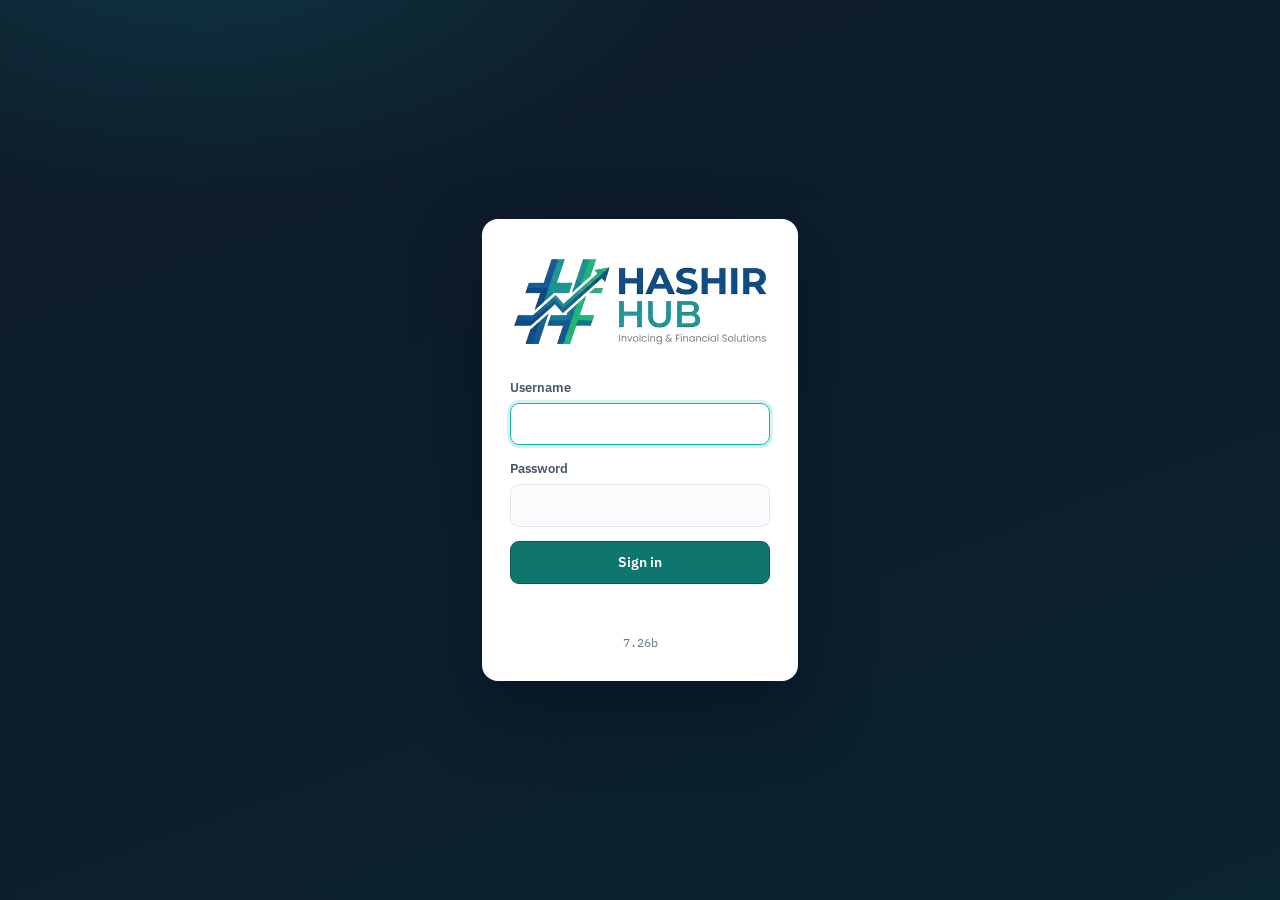
<file: app/index.html>
<!DOCTYPE html>
<html lang="en">
<head>
  <meta charset="utf-8">
  <title>Hashir Hub</title>
  <meta name="viewport" content="width=device-width, initial-scale=1.0">
  <meta name="description" content="Hashir Hub — invoicing & inventory">

  <!-- Fonts -->
  <link rel="preconnect" href="https://fonts.googleapis.com">
  <link rel="preconnect" href="https://fonts.gstatic.com" crossorigin>
  <link href="https://fonts.googleapis.com/css2?family=IBM+Plex+Mono:wght@400;500;600&family=IBM+Plex+Sans:wght@400;500;600;700&display=swap" rel="stylesheet">

  <!-- Styles -->
  <link rel="stylesheet" href="assets/css/app.css?v=7.26b">

  <!-- Favicon / browser tab -->
  <link rel="icon" type="image/png" sizes="32x32" href="assets/images/favicon-32.png?v=7.26b">
  <link rel="icon" type="image/png" sizes="16x16" href="assets/images/favicon-16.png?v=7.26b">
  <link rel="icon" href="assets/images/favicon.ico?v=7.26b">

  <!-- iPhone / iPad home-screen shortcut -->
  <link rel="apple-touch-icon" sizes="180x180" href="assets/images/apple-touch-icon.png?v=7.26b">
  <meta name="apple-mobile-web-app-title" content="Hashir Hub">

  <!-- Android / PWA -->
  <link rel="manifest" href="site.webmanifest?v=7.26b">
  <meta name="theme-color" content="#0f766e">
</head>
<body>
  <!-- App renders here. Boot logic decides login vs app. -->

  <!-- Config first, then libraries, then modules, then bootstrap -->
  <script src="assets/js/config.js?v=7.26b"></script>
  <script src="assets/js/api.js?v=7.26b"></script>
  <script src="assets/js/ui.js?v=7.26b"></script>
  <script src="assets/js/router.js?v=7.26b"></script>
  <script src="assets/js/crud.js?v=7.26b"></script>
  <script src="assets/js/modules/scan.js?v=7.26b"></script>
  <script src="assets/js/modules/dashboard.js?v=7.26b"></script>
  <script src="assets/js/modules/items.js?v=7.26b"></script>
  <script src="assets/js/modules/master-data.js?v=7.26b"></script>
  <script src="assets/js/modules/sales.js?v=7.26b"></script>
  <script src="assets/js/modules/settings.js?v=7.26b"></script>
  <script src="assets/js/modules/accounts.js?v=7.26b"></script>
  <script src="assets/js/modules/purchasing.js?v=7.26b"></script>
  <script src="assets/js/modules/operations.js?v=7.26b"></script>
  <script src="assets/js/modules/reports.js?v=7.26b"></script>
  <script src="assets/js/app.js?v=7.26b"></script>
</body>
</html>
</file>
<file: app/assets/css/app.css>
/* =====================================================================
   Adil Business Solutions — Styles
   A refined, utilitarian admin aesthetic: deep ink sidebar, calm
   neutral canvas, a single confident teal accent, tabular figures.
   ===================================================================== */

:root {
  --ink:        #0e1a2b;   /* sidebar / darkest */
  --ink-2:      #16263b;
  --ink-line:   #233448;
  --canvas:     #f4f6f8;   /* page background */
  --card:       #ffffff;
  --text:       #1c2733;
  --muted:      #67768a;
  --line:       #e4e8ee;
  --accent:     #0f766e;   /* teal-700 */
  --accent-2:   #14b8a6;   /* teal-400 bright */
  --accent-ink: #0b5650;
  --ok:         #16a34a;
  --warn:       #d97706;
  --bad:        #dc2626;
  --radius:     12px;
  --shadow:     0 1px 2px rgba(16,28,44,.06), 0 8px 24px rgba(16,28,44,.06);
  --sidebar-w:  264px;
  --sidebar-bg:     #0e1a2b;
  --sidebar-hover:  #16263b;
  --sidebar-border: #233448;
  --sidebar-text:   #cfd9e4;
}

* { box-sizing: border-box; }
html, body { margin: 0; padding: 0; }
body {
  font-family: "IBM Plex Sans", -apple-system, BlinkMacSystemFont, sans-serif;
  color: var(--text);
  background: var(--canvas);
  font-size: 14px;
  line-height: 1.5;
  -webkit-font-smoothing: antialiased;
}
code { font-family: "IBM Plex Mono", monospace; background: #eef1f5; padding: 1px 5px; border-radius: 5px; font-size: .9em; }
.muted { color: var(--muted); }
.abs-icon { width: 18px; height: 18px; flex: 0 0 auto; }

/* ---------- Brand ---------- */
.brand { display: flex; align-items: center; gap: 12px; }
.brand-mark {
  width: 40px; height: 40px; border-radius: 10px; flex: 0 0 auto;
  display: grid; place-items: center; font-weight: 700; letter-spacing: .5px;
  color: #fff; font-size: 15px;
  background: linear-gradient(135deg, var(--accent-2), var(--accent));
  box-shadow: inset 0 0 0 1px rgba(255,255,255,.12);
}
.brand-text { display: flex; flex-direction: column; line-height: 1.15; }
.brand-text strong { font-size: 15px; font-weight: 600; }
.brand-text em { font-style: normal; font-size: 11.5px; color: var(--muted); letter-spacing: .2px; }

/* =====================================================================
   LOGIN
   ===================================================================== */
.view-login {
  min-height: 100vh; display: grid; place-items: center; padding: 24px;
  background:
    radial-gradient(900px 500px at 15% -10%, rgba(20,184,166,.18), transparent 60%),
    radial-gradient(700px 500px at 110% 120%, rgba(15,118,110,.20), transparent 55%),
    linear-gradient(160deg, #0e1a2b, #0b2230);
}
.login-card {
  width: 100%; max-width: 380px; background: var(--card);
  border-radius: 16px; padding: 30px 28px; box-shadow: 0 30px 70px rgba(3,12,22,.45);
}
.brand--lg .brand-mark { width: 48px; height: 48px; font-size: 17px; }
.brand--lg .brand-text strong { font-size: 17px; }
.login-form { margin-top: 26px; display: flex; flex-direction: column; gap: 14px; }
.login-form label, .field label { display: flex; flex-direction: column; gap: 6px; font-size: 12.5px; font-weight: 600; color: #44546a; }
.login-form input, .field input, .field select {
  font: inherit; padding: 11px 12px; border: 1px solid var(--line); border-radius: 9px;
  background: #fbfcfd; transition: border-color .15s, box-shadow .15s;
}
.login-form input:focus, .field input:focus, .field select:focus {
  outline: none; border-color: var(--accent-2); box-shadow: 0 0 0 3px rgba(20,184,166,.18); background: #fff;
}
.login-error { color: var(--bad); font-size: 12.5px; min-height: 16px; }
.login-foot { margin-top: 20px; text-align: center; color: var(--muted); font-size: 11.5px; font-family: "IBM Plex Mono", monospace; }

/* ---------- Buttons ---------- */
.btn {
  font: inherit; font-weight: 600; cursor: pointer; border: 1px solid var(--line);
  background: #fff; color: var(--text); padding: 10px 16px; border-radius: 9px;
  transition: transform .05s, background .15s, border-color .15s;
}
.btn:active { transform: translateY(1px); }
.btn--primary { background: var(--accent); border-color: var(--accent-ink); color: #fff; }
.btn--primary:hover { background: var(--accent-ink); }
.btn--block { width: 100%; }

/* =====================================================================
   APP LAYOUT
   ===================================================================== */
.view-app { display: flex; min-height: 100vh; }

.sidebar {
  width: var(--sidebar-w); flex: 0 0 auto; background: var(--sidebar-bg); color: var(--sidebar-text);
  display: flex; flex-direction: column; position: sticky; top: 0; height: 100vh;
}
.sidebar .brand { padding: 18px 18px 14px; border-bottom: 1px solid var(--sidebar-border); }
.sidebar .brand-text strong { color: #fff; }
.sidebar .brand-text em { color: #8aa0b6; }

.nav { flex: 1; overflow-y: auto; padding: 10px 10px 24px; }
.nav::-webkit-scrollbar { width: 8px; }
.nav::-webkit-scrollbar-thumb { background: var(--sidebar-border); border-radius: 8px; }

.nav-top, .nav-group-head {
  display: flex; align-items: center; gap: 11px; padding: 10px 12px; border-radius: 9px;
  color: #b8c6d6; text-decoration: none; font-weight: 500; cursor: pointer; user-select: none;
}
.nav-top:hover, .nav-group-head:hover { background: var(--sidebar-hover); color: #fff; }
.nav-group-head .chev { width: 16px; height: 16px; margin-left: auto; transition: transform .18s; opacity: .6; }
.nav-group.open > .nav-group-head .chev { transform: rotate(180deg); }
.nav-group-body { display: none; margin: 2px 0 6px; padding-left: 8px; }
.nav-group.open > .nav-group-body { display: block; }

.nav-link {
  display: flex; align-items: center; gap: 8px; padding: 8px 12px 8px 30px; border-radius: 8px;
  color: #9fb1c4; text-decoration: none; font-size: 13.5px; position: relative;
}
.nav-link.nav-top { padding-left: 12px; }
.nav-link:hover { background: var(--sidebar-hover); color: #fff; }
.nav-link.active {
  background: linear-gradient(90deg, rgba(20,184,166,.20), rgba(20,184,166,.05));
  color: #fff; box-shadow: inset 3px 0 0 var(--accent-2);
}
.nav-link.is-soon { color: #6f8298; }
.soon-dot { width: 6px; height: 6px; border-radius: 50%; background: #41566d; margin-left: auto; }
.sidebar-foot { padding: 12px 18px; font-size: 11px; color: var(--sidebar-text); opacity:.6; border-top: 1px solid var(--sidebar-border); font-family: "IBM Plex Mono", monospace; }

.app-main { flex: 1; min-width: 0; display: flex; flex-direction: column; }

.topbar {
  height: 60px; background: #fff; border-bottom: 1px solid var(--line);
  display: flex; align-items: center; gap: 14px; padding: 0 20px; position: sticky; top: 0; z-index: 20;
}
.topbar-title { font-weight: 600; }
.topbar-right { margin-left: auto; display: flex; align-items: center; gap: 8px; }
.user-chip { display: inline-flex; align-items: center; gap: 6px; font-size: 13px; color: #44546a; padding: 6px 10px; background: #f1f4f7; border-radius: 20px; }
.user-chip .abs-icon { width: 15px; height: 15px; }
.icon-btn { display: grid; place-items: center; width: 38px; height: 38px; border: 1px solid var(--line); background: #fff; border-radius: 9px; cursor: pointer; color: #44546a; }
.icon-btn:hover { background: #f3f5f8; }
#menu-toggle { display: none; }

.content { padding: 24px; max-width: 1200px; width: 100%; }

/* ---------- Page head ---------- */
.page-head { display: flex; align-items: baseline; gap: 12px; margin: 2px 0 18px; }
.page-head h1 { font-size: 22px; font-weight: 600; margin: 0; }
.page-sub, .page-head .page-sub { color: var(--muted); font-size: 13px; }

/* ---------- Cards ---------- */
.card { background: var(--card); border: 1px solid var(--line); border-radius: var(--radius); box-shadow: var(--shadow); padding: 18px 20px; margin-bottom: 18px; }
.card-head { display: flex; align-items: center; justify-content: space-between; margin-bottom: 12px; }
.card-head h2 { font-size: 15px; font-weight: 600; margin: 0; }

/* ---------- KPI grid ---------- */
.kpi-grid { display: grid; grid-template-columns: repeat(4, 1fr); gap: 16px; margin-bottom: 18px; }
.kpi { background: var(--card); border: 1px solid var(--line); border-radius: var(--radius); box-shadow: var(--shadow); padding: 16px 18px; display: flex; align-items: center; gap: 14px; }
.kpi-icon { width: 42px; height: 42px; border-radius: 10px; display: grid; place-items: center; color: var(--accent); background: rgba(15,118,110,.10); }
.kpi-icon .abs-icon { width: 21px; height: 21px; }
.kpi-value { font-family: "IBM Plex Mono", monospace; font-size: 21px; font-weight: 600; letter-spacing: -.5px; }
.kpi-label { color: var(--muted); font-size: 12px; }

/* ---------- Connection status ---------- */
.conn-status { display: flex; align-items: center; gap: 9px; font-weight: 600; }
.conn-detail { color: var(--muted); font-size: 13px; margin-top: 6px; }
.dot { width: 10px; height: 10px; border-radius: 50%; flex: 0 0 auto; }
.dot--ok { background: var(--ok); box-shadow: 0 0 0 4px rgba(22,163,74,.16); }
.dot--bad { background: var(--bad); box-shadow: 0 0 0 4px rgba(220,38,38,.16); }
.dot--wait { background: var(--warn); box-shadow: 0 0 0 4px rgba(217,119,6,.16); animation: pulse 1s infinite; }
@keyframes pulse { 50% { opacity: .4; } }

/* ---------- Empty state ---------- */
.empty { text-align: center; padding: 38px 20px; color: var(--muted); }
.empty .abs-icon { width: 40px; height: 40px; color: #b4c0cd; margin-bottom: 8px; }
.empty h3 { margin: 6px 0 4px; color: var(--text); font-weight: 600; }

/* ---------- Loading overlay ---------- */
.abs-loading { position: fixed; inset: 0; background: rgba(244,246,248,.7); backdrop-filter: blur(2px); display: none; flex-direction: column; align-items: center; justify-content: center; gap: 14px; z-index: 9000; }
.abs-spinner { width: 34px; height: 34px; border: 3px solid #d3dbe4; border-top-color: var(--accent); border-radius: 50%; animation: spin .8s linear infinite; }
.abs-loading-msg { color: var(--muted); font-size: 13px; }
@keyframes spin { to { transform: rotate(360deg); } }

/* ---------- Toasts ---------- */
.abs-toasts { position: fixed; right: 18px; bottom: 18px; display: flex; flex-direction: column; gap: 8px; z-index: 9500; }
.abs-toast { background: #1c2733; color: #fff; padding: 11px 15px; border-radius: 9px; font-size: 13px; box-shadow: 0 10px 30px rgba(0,0,0,.25); opacity: 0; transform: translateY(10px); transition: .25s; max-width: 320px; }
.abs-toast.show { opacity: 1; transform: none; }
.abs-toast--success { background: #14633c; }
.abs-toast--error { background: #8f1d1d; }

/* ---------- Scrim (mobile) ---------- */
.scrim { display: none; position: fixed; inset: 0; background: rgba(8,16,26,.45); z-index: 25; }
.scrim.show { display: block; }

/* =====================================================================
   RESPONSIVE
   ===================================================================== */
@media (max-width: 860px) {
  .kpi-grid { grid-template-columns: repeat(2, 1fr); }
  .sidebar { position: fixed; left: 0; top: 0; z-index: 30; transform: translateX(-100%); transition: transform .22s; }
  .sidebar.open { transform: none; box-shadow: 0 0 60px rgba(0,0,0,.4); }
  #menu-toggle { display: grid; }
  .content { padding: 16px; }
}
@media (max-width: 480px) {
  .kpi-grid { grid-template-columns: 1fr; }
  .topbar-title { display: none; }
}

/* =====================================================================
   PHASE 1 — tables, search, modal forms
   ===================================================================== */
.page-head { flex-wrap: wrap; }
.page-actions { margin-left: auto; display: flex; gap: 10px; align-items: center; }
.search-input {
  font: inherit; padding: 9px 12px; border: 1px solid var(--line); border-radius: 9px;
  background: #fff; min-width: 220px;
}
.search-input:focus { outline: none; border-color: var(--accent-2); box-shadow: 0 0 0 3px rgba(20,184,166,.15); }

.card.no-pad { padding: 0; overflow: hidden; }
.table-wrap { width: 100%; overflow-x: auto; }
.data-table { width: 100%; border-collapse: collapse; font-size: 13.5px; }
.data-table th {
  text-align: left; font-weight: 600; color: #54657a; background: #f7f9fb;
  padding: 11px 16px; border-bottom: 1px solid var(--line); white-space: nowrap;
}
.data-table td { padding: 11px 16px; border-bottom: 1px solid #eef1f4; }
.data-table tbody tr:last-child td { border-bottom: none; }
.data-table tbody tr:hover { background: #f9fbfc; }
.data-table .num { text-align: right; font-family: "IBM Plex Mono", monospace; }
.data-table .actions { text-align: right; white-space: nowrap; width: 1%; }

.link-btn { background: none; border: none; cursor: pointer; font: inherit; font-weight: 600; color: var(--accent); padding: 4px 8px; border-radius: 6px; }
.link-btn:hover { background: rgba(15,118,110,.08); }
.link-btn--danger { color: var(--bad); }
.link-btn--danger:hover { background: rgba(220,38,38,.08); }

/* modal */
.modal-overlay {
  position: fixed; inset: 0; background: rgba(10,20,32,.5); backdrop-filter: blur(2px);
  display: flex; align-items: flex-start; justify-content: center; padding: 40px 16px; z-index: 8000; overflow-y: auto;
}
.modal {
  background: #fff; width: 100%; max-width: 560px; border-radius: 14px;
  box-shadow: 0 30px 80px rgba(3,12,22,.4); animation: pop .15s ease;
}
@keyframes pop { from { transform: translateY(8px); opacity: 0; } }
.modal-head { display: flex; align-items: center; justify-content: space-between; padding: 16px 20px; border-bottom: 1px solid var(--line); }
.modal-head h2 { margin: 0; font-size: 16px; font-weight: 600; }
.modal-head .icon-btn { width: 32px; height: 32px; font-size: 14px; }
.modal-body { padding: 20px; }
.modal-foot { display: flex; justify-content: flex-end; gap: 10px; padding: 14px 20px; border-top: 1px solid var(--line); background: #fafbfc; border-radius: 0 0 14px 14px; }
.modal--lg { max-width: 660px; }

.tab-bar { display: flex; gap: 2px; border-bottom: 1px solid var(--line); margin: -20px -20px 18px; padding: 0 12px; flex-wrap: wrap; }
.tab-btn { background: none; border: none; font: inherit; font-weight: 600; color: var(--muted); padding: 12px 12px; cursor: pointer; border-bottom: 2px solid transparent; }
.tab-btn:hover { color: var(--text); }
.tab-btn.active { color: var(--accent); border-bottom-color: var(--accent); }
.tab-pane { display: none; }
.tab-pane.active { display: block; }
.tab-note { color: var(--muted); font-size: 13px; padding: 18px 4px; }

.form-grid { display: grid; grid-template-columns: 1fr 1fr; gap: 14px; }
.field { display: flex; flex-direction: column; gap: 6px; }
.field--wide { grid-column: 1 / -1; }
.field-label { font-size: 12.5px; font-weight: 600; color: #44546a; }
.field input, .field select, .field textarea {
  font: inherit; padding: 9px 11px; border: 1px solid var(--line); border-radius: 8px; background: #fbfcfd; width: 100%;
}
.field input:focus, .field select:focus, .field textarea:focus {
  outline: none; border-color: var(--accent-2); box-shadow: 0 0 0 3px rgba(20,184,166,.15); background: #fff;
}
.field input.invalid, .field select.invalid, .field textarea.invalid {
  border-color: var(--bad); box-shadow: 0 0 0 3px rgba(220,38,38,.12); background: #fff;
}
.req { color: var(--bad); }

@media (max-width: 560px) {
  .form-grid { grid-template-columns: 1fr; }
  .page-actions { width: 100%; }
  .search-input { flex: 1; min-width: 0; }
}

/* =====================================================================
   PHASE 2 — invoicing
   ===================================================================== */
.badge { display: inline-block; padding: 3px 9px; border-radius: 20px; font-size: 11px; font-weight: 700; letter-spacing: .3px; }
.badge--ok   { background: rgba(22,163,74,.12);  color: #15803d; }
.badge--warn { background: rgba(217,119,6,.14);  color: #b45309; }
.badge--bad  { background: rgba(220,38,38,.12);  color: #b91c1c; }

.line-table th, .line-table td { padding: 8px 10px; }
.line-table input, .line-table select {
  font: inherit; width: 100%; padding: 7px 8px; border: 1px solid var(--line);
  border-radius: 7px; background: #fff;
}
.line-table .num input { text-align: right; font-family: "IBM Plex Mono", monospace; }
.line-table input:focus, .line-table select:focus { outline: none; border-color: var(--accent-2); box-shadow: 0 0 0 2px rgba(20,184,166,.15); }
.line-add { padding: 22px 16px 12px; border-top: 1px solid var(--line); }

.totals-row { display: grid; grid-template-columns: 1fr 320px; gap: 18px; align-items: start; }
.totals-box { background: var(--card); border: 1px solid var(--line); border-radius: var(--radius); box-shadow: var(--shadow); padding: 14px 18px; }
.totals-line { display: flex; justify-content: space-between; align-items: center; padding: 7px 0; font-size: 14px; }
.totals-line .num { font-family: "IBM Plex Mono", monospace; }
.totals-grand { border-top: 1px solid var(--line); margin-top: 4px; padding-top: 12px; font-weight: 700; font-size: 16px; }
.totals-due { color: var(--bad); font-weight: 700; }
.mini-input { font: inherit; width: 70px; padding: 4px 7px; border: 1px solid var(--line); border-radius: 6px; margin-left: 6px; }
.mini-select { font: inherit; padding: 4px 6px; border: 1px solid var(--line); border-radius: 6px; }

.filter-tabs { display: flex; gap: 8px; margin-bottom: 14px; flex-wrap: wrap; }
.ftab { font: inherit; font-weight: 600; cursor: pointer; padding: 7px 16px; border-radius: 20px; border: 1px solid var(--line); background: #fff; color: var(--muted); }
.ftab:hover { border-color: var(--accent-2); color: var(--text); }
.ftab.active { background: var(--accent); border-color: var(--accent-ink); color: #fff; }

/* invoice document */
.invoice-doc { padding: 32px 34px; max-width: 820px; }
.inv-top { display: flex; justify-content: space-between; align-items: flex-start; gap: 20px; padding-bottom: 18px; border-bottom: 2px solid var(--ink); }
.inv-co-name { font-size: 20px; font-weight: 700; color: var(--ink); }
.inv-co-meta { color: var(--muted); font-size: 12.5px; margin-top: 4px; line-height: 1.5; }
.inv-title { text-align: right; }
.inv-title h2 { margin: 0; font-size: 26px; letter-spacing: 2px; color: var(--accent); }
.inv-no { font-family: "IBM Plex Mono", monospace; font-weight: 600; margin-top: 2px; }
.inv-date { color: var(--muted); font-size: 13px; margin-bottom: 6px; }
.inv-billto { margin: 20px 0; }
.inv-label { font-size: 11px; font-weight: 700; letter-spacing: 1px; color: var(--muted); margin-bottom: 4px; }
.inv-cust-name { font-weight: 600; font-size: 15px; }
.inv-items { margin-top: 8px; }
.inv-items th { background: var(--ink); color: #fff; }
.inv-totals { margin: 18px 0 0 auto; width: 300px; }
.inv-notes { margin-top: 22px; color: #44546a; font-size: 13px; }
.inv-terms { margin-top: 16px; color: #67768a; font-size: 12px; border-top: 1px dashed var(--line); padding-top: 10px; white-space: pre-wrap; }
.inv-payments { margin-top: 24px; }

@media (max-width: 720px) {
  .totals-row { grid-template-columns: 1fr; }
  .inv-top { flex-direction: column; }
  .inv-title { text-align: left; }
}

/* =====================================================================
   PRINT
   ===================================================================== */
@media print {
  @page { margin: 0; }
  .sidebar, .topbar, .scrim, .abs-toasts, .no-print, .container-fluid { display: none !important; }
  .app-main, .content { padding: 0; max-width: none; }
  body { background: #fff; margin: 0; }
  .invoice-doc { box-shadow: none; border: none; max-width: none; padding: 14mm; margin: 0; }
  .card { box-shadow: none; border: none; }
}

/* --- Purchasing (Phase 4): supplier+add control, bill type radios --- */
.input-with-btn { display: flex; gap: 6px; align-items: stretch; }
.input-with-btn select { flex: 1 1 auto; }
.input-with-btn .btn { padding: 0 12px; line-height: 1; font-size: 18px; }
.radio-row { display: flex; gap: 24px; margin-bottom: 14px; }
.radio-row label { font-weight: normal; display: inline-flex; align-items: center; gap: 6px; }
.filter-tabs .ftab b { margin-left: 6px; opacity: .7; font-weight: 600; }

/* --- bottom-right action bar for document editors --- */
.form-actions { display: flex; justify-content: flex-end; gap: 10px; margin-top: 18px; }

/* --- logo / branding --- */
.logo-row { display: flex; gap: 20px; align-items: center; flex-wrap: wrap; }
.logo-preview { width: 88px; height: 88px; border-radius: 14px; background: var(--brand, #0f766e); display: flex; align-items: center; justify-content: center; overflow: hidden; flex: 0 0 auto; }
.logo-preview img { width: 100%; height: 100%; object-fit: contain; background: #fff; }
.logo-placeholder { color: #fff; font-weight: 700; font-size: 22px; letter-spacing: .5px; }
.logo-controls { flex: 1 1 240px; min-width: 220px; }
.logo-controls .muted { margin: 0 0 10px; }
.logo-controls .btn { margin-right: 8px; }
.brand-mark--img { padding: 0; overflow: hidden; }
.brand-mark--img .brand-logo { width: 100%; height: 100%; object-fit: contain; display: block; }

/* --- Hashir Hub platform logo --- */
.brand--logo { justify-content: center; }
.brand-lockup { max-width: 260px; width: 100%; height: auto; display: block; }
.brand--lg.brand--logo { padding: 4px 0 4px; }
.sidebar .brand-mark--img {
  background: #ffffff; padding: 5px;
  box-shadow: inset 0 0 0 1px rgba(255,255,255,.15);
}

/* --- global search in topbar --- */
.topbar-search { position: relative; flex: 1 1 auto; max-width: 520px; margin: 0 16px; }
.topbar-search input { width: 100%; padding: 9px 14px; border: 1px solid var(--border, #d8dee4); border-radius: 8px; background: var(--surface, #fff); font-size: 14px; }
.search-results { position: absolute; top: calc(100% + 6px); left: 0; right: 0; background: var(--surface, #fff); border: 1px solid var(--border, #d8dee4); border-radius: 10px; box-shadow: 0 12px 32px rgba(0,0,0,.14); max-height: 60vh; overflow-y: auto; display: none; z-index: 60; }
.search-results.show { display: block; }
.search-row { display: grid; grid-template-columns: 110px 1fr auto; gap: 10px; align-items: center; padding: 10px 14px; border-bottom: 1px solid var(--border-soft, #eef1f4); cursor: pointer; text-decoration: none; color: inherit; }
.search-row:last-child { border-bottom: 0; }
.search-row:hover { background: var(--hover, #f3f6f9); }
.search-type { font-size: 11px; text-transform: uppercase; letter-spacing: .4px; color: var(--muted, #6b7785); font-weight: 700; }
.search-main { font-size: 14px; }
.search-meta { font-size: 12px; color: var(--muted, #6b7785); white-space: nowrap; }
.search-empty { padding: 14px; color: var(--muted, #6b7785); font-size: 13px; }

/* --- editable sales KPI cards --- */
.kpi--sales { position: relative; }
.kpi--sales .sales-edit { position: absolute; top: 10px; right: 10px; padding: 3px 10px; font-size: 12px; }
.kpi-range { font-size: 11px; color: var(--muted, #6b7785); margin-top: 2px; }

/* --- printed document logo + RTL terms --- */
.inv-logo { max-height: 70px; max-width: 200px; object-fit: contain; margin-bottom: 8px; display: block; }
.inv-terms-body { white-space: pre-wrap; text-align: right; line-height: 1.6; }

/* --- item search --- */
.item-search-grid { display: grid; grid-template-columns: minmax(280px, 1fr) minmax(320px, 1.4fr); gap: 16px; align-items: start; }
@media (max-width: 820px) { .item-search-grid { grid-template-columns: 1fr; } }
.data-table tr.row-active { background: var(--hover, #e8f3f1); }
.item-stats { display: grid; grid-template-columns: repeat(2, 1fr); gap: 12px; margin: 12px 0 16px; }
.item-stats .stat { background: var(--surface-2, #f6f8fa); border: 1px solid var(--border-soft, #eef1f4); border-radius: 10px; padding: 12px 14px; }
.item-stats .stat-label { display: block; font-size: 11px; text-transform: uppercase; letter-spacing: .4px; color: var(--muted, #6b7785); }
.item-stats .stat-value { display: block; font-size: 22px; font-weight: 700; margin-top: 4px; }

/* --- printed invoice: logo left, company info aligned to its right --- */
.inv-company { display: flex; align-items: center; gap: 16px; }
.inv-company .inv-logo { max-height: 72px; max-width: 200px; object-fit: contain; margin: 0; flex: 0 0 auto; }
.inv-company-text { display: flex; flex-direction: column; justify-content: center; }

/* --- dashboard weekly summary table --- */
.summary-table th, .summary-table td { white-space: nowrap; }
.summary-table .col-today { background: rgba(15, 118, 110, .08); }
.summary-table thead th.col-today { background: rgba(15, 118, 110, .16); }

/* --- dashboard: two-up rows, clickable KPIs, charts --- */
.dash-two { display: grid; grid-template-columns: 1fr 1fr; gap: 16px; align-items: start; margin-bottom: 16px; }
@media (max-width: 860px) { .dash-two { grid-template-columns: 1fr; } }
.kpi--link { cursor: pointer; position: relative; transition: box-shadow .12s, transform .12s; }
.kpi--link:hover { box-shadow: 0 6px 18px rgba(0,0,0,.08); transform: translateY(-1px); }
.kpi--link .kpi-go { position: absolute; right: 14px; top: 50%; transform: translateY(-50%); color: var(--muted, #6b7785); }
.dash-chart { width: 100%; height: auto; display: block; }
.ch-x { font-size: 10px; fill: var(--muted, #6b7785); }
.ch-axis { stroke: var(--border, #d8dee4); stroke-width: 1; }
.chart-legend { display: flex; gap: 18px; font-size: 12px; color: var(--muted, #6b7785); padding: 0 16px 4px; }
.chart-legend i { display: inline-block; width: 10px; height: 10px; border-radius: 2px; margin-right: 6px; vertical-align: middle; }
.data-table tr.rt-row:hover { background: var(--hover, #f3f6f9); }

/* --- reports --- */
.report-chips { display: flex; flex-wrap: wrap; gap: 8px; }
.report-chip { border: 1px solid var(--border, #d8dee4); background: var(--surface, #fff); border-radius: 8px; padding: 8px 12px; font-size: 13px; cursor: pointer; color: inherit; }
.report-chip:hover { border-color: var(--brand, #0f766e); color: var(--brand, #0f766e); }
.report-chip--soon { opacity: .55; cursor: default; display: inline-flex; gap: 6px; align-items: center; }
.report-chip--soon em { font-style: normal; font-size: 10px; text-transform: uppercase; letter-spacing: .4px; background: var(--border-soft, #eef1f4); padding: 1px 6px; border-radius: 10px; }
.report-doc { max-width: 820px; }
.report-head { text-align: center; margin-bottom: 16px; }
.report-co { font-size: 18px; font-weight: 700; }
.report-title { font-size: 15px; margin-top: 2px; }
.report-period { font-size: 12px; color: var(--muted, #6b7785); margin-top: 2px; }
.report-table td, .report-table th { padding: 7px 12px; }
.report-table .rpt-section td { font-weight: 700; background: var(--surface-2, #f6f8fa); border-top: 1px solid var(--border, #d8dee4); }
.report-table .rpt-subtotal td { border-top: 1px solid var(--border-soft, #eef1f4); font-weight: 600; }
.report-table .rpt-total td { border-top: 2px solid var(--border, #d8dee4); font-weight: 700; }
.report-table .rpt-grand td { border-top: 2px solid var(--ink, #1f2937); border-bottom: 3px double var(--ink, #1f2937); }

/* --- appearance settings --- */
.swatch-grid { display: grid; grid-template-columns: repeat(auto-fill, minmax(120px, 1fr)); gap: 10px; margin-top: 10px; }
.swatch { height: 64px; border-radius: 10px; border: 3px solid transparent; cursor: pointer; position: relative; color: #fff; display: flex; align-items: flex-end; padding: 8px; font-size: 12px; font-weight: 600; }
.swatch span { text-shadow: 0 1px 2px rgba(0,0,0,.35); }
.swatch.selected { border-color: var(--ink, #0e1a2b); box-shadow: 0 0 0 2px #fff inset; }
.font-grid { display: grid; grid-template-columns: repeat(auto-fill, minmax(220px, 1fr)); gap: 10px; margin-top: 6px; }
.font-option { text-align: left; border: 2px solid var(--line, #e4e8ee); border-radius: 10px; padding: 12px 14px; cursor: pointer; background: var(--card, #fff); font-size: 15px; }
.font-option em { display: block; font-style: normal; font-size: 13px; color: var(--muted, #67768a); margin-top: 4px; }
.font-option.selected { border-color: var(--accent, #0f766e); }
.report-table .gl-acct { text-align: left; background: var(--surface-2, #f6f8fa); font-size: 14px; }

/* --- sub-tabs (Customer Payments group) --- */
.sub-tabs { display: flex; gap: 4px; border-bottom: 1px solid var(--line, #e4e8ee); margin-bottom: 16px; flex-wrap: wrap; }
.sub-tab { background: none; border: none; border-bottom: 2px solid transparent; padding: 9px 14px; cursor: pointer; font-size: 14px; color: var(--muted, #67768a); }
.sub-tab:hover { color: var(--text, #1c2733); }
.sub-tab.active { color: var(--accent, #0f766e); border-bottom-color: var(--accent, #0f766e); font-weight: 600; }

/* v7.23 — nested sidebar sub-menus (second-level accordions) */
.nav-subgroup { margin: 1px 0; }
.nav-subgroup > .nav-group-head { font-size: 13px; padding-left: 26px; opacity: .9; }
.nav-subgroup > .nav-group-body { padding-left: 8px; margin: 1px 0 4px; }
.nav-subgroup .nav-link { padding-left: 30px; font-size: 13px; }

/* v7.24 — clickable document numbers / names in lists and reports */
.link-cell { color: #0f766e; cursor: pointer; text-decoration: none; }
.link-cell:hover { text-decoration: underline; }
.link-cell strong { color: inherit; }
.doc-link { color: #0f766e; cursor: pointer; font-weight: 600; text-decoration: none; }
.doc-link:hover { text-decoration: underline; }
.doc-link strong { color: inherit; }

/* v7.24 — expired inventory */
.expired-date { color: #dc2626; font-weight: 600; }

/* v7.24 — dashboard Chart.js canvases */
.dash-chartjs { position: relative; height: 300px; padding: 4px 8px 10px; }

/* v7.26 — type-to-search combobox */
.ac-wrap { position: relative; flex: 1; }
.ac-hidden { position: absolute; width: 0; height: 0; opacity: 0; pointer-events: none; }
.ac-input { width: 100%; padding: 8px 10px; border: 1px solid #d7dee0; border-radius: 8px; font: inherit; background: #fff; }
.ac-input:focus { outline: none; border-color: #0f766e; }
.ac-menu { display: none; position: absolute; top: 100%; left: 0; right: 0; z-index: 1000; margin-top: 3px; background: #fff; border: 1px solid #d7dee0; border-radius: 8px; box-shadow: 0 10px 28px rgba(0,0,0,.14); max-height: 240px; overflow: auto; }
.ac-menu.show { display: block; }
.ac-opt { padding: 8px 10px; cursor: pointer; font-size: 13px; }
.ac-opt:hover { background: #e9f1f0; color: #0f766e; }
.ac-empty { padding: 8px 10px; color: #94a3b8; font-size: 13px; }

/* v7.26 — let the invoice/receipt item search dropdown overflow the line table */
.line-scroll { overflow: visible; }
</file>
